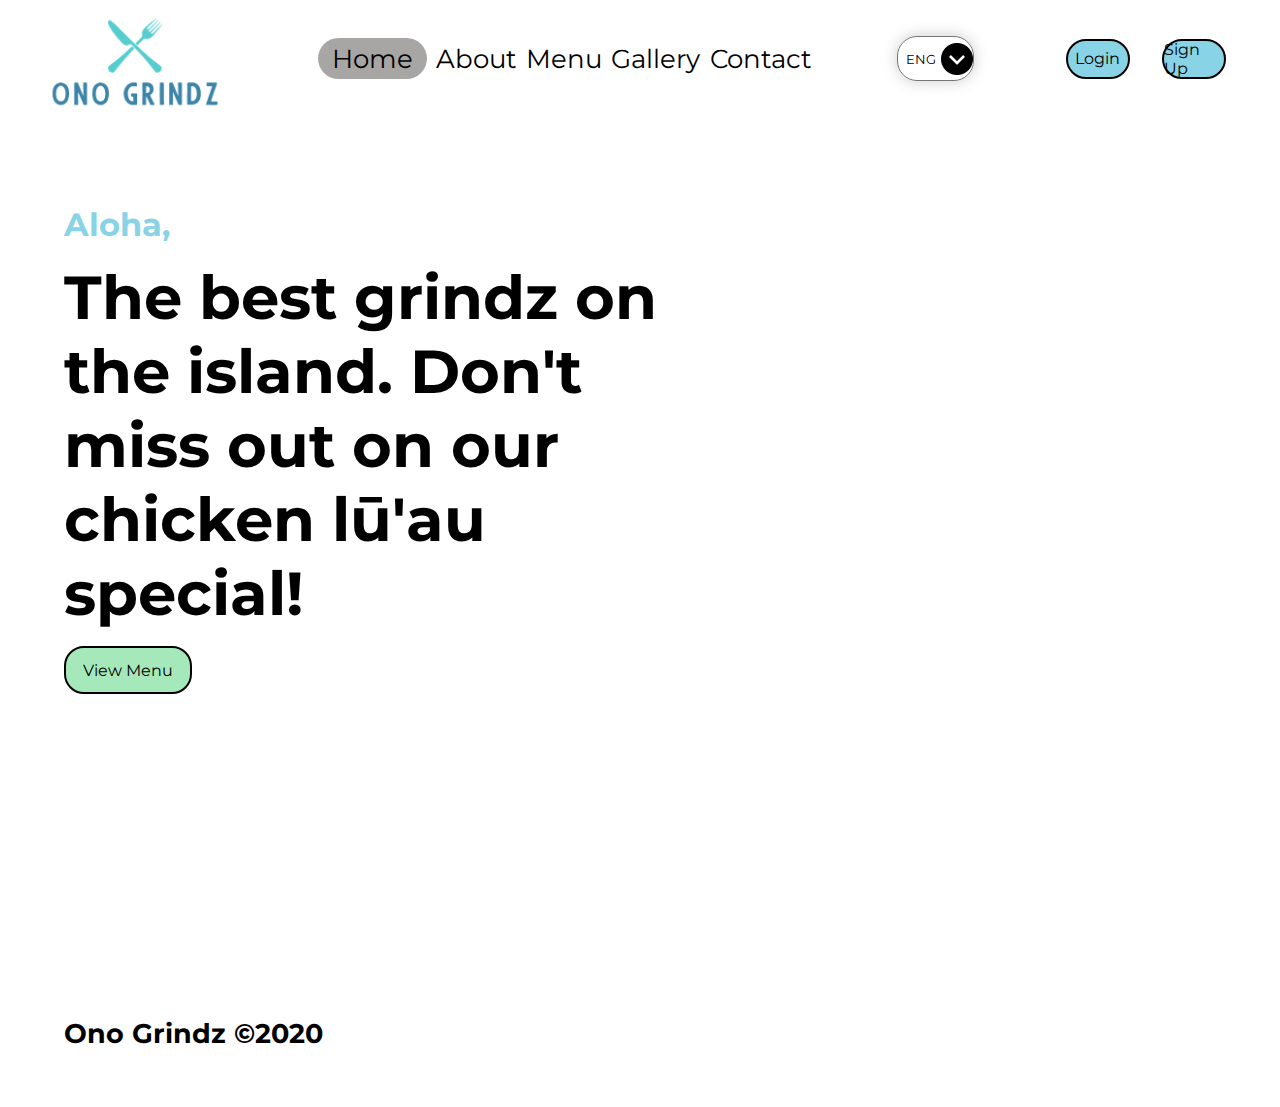
<file: src/index.html>
<!DOCTYPE html>
<html lang="en">
<head>
    <meta charset="UTF-8">
    <meta name="viewport" content="width=device-width, initial-scale=1.0">
    <title></title>
    <link rel="stylesheet" href="./styles/style.css">
    <style>
        @import url('https://fonts.googleapis.com/css2?family=Montserrat:wght@300&display=swap');
    </style>
    <script src="https://ajax.googleapis.com/ajax/libs/jquery/3.5.1/jquery.min.js"></script>
    <script>
        $(document).prop("title", "Ono Grindz | Home");
    </script>
</head>

<body>
    <header>
        <nav class="nav">
            <img src="/img/logo.png" alt="logo-img" class="logo">
            <ul class="nav-list">
                <li class="active nav-list-item home-btn"><a href="./index.js">Home</a></li>
                <li class="nav-list-item about-btn"><a href="./sub-pages/about.html">About</a></li>
                <li class="nav-list-item menu-btn"><a href="./sub-pages/menu.html">Menu</a></li>
                <li class="nav-list-item gallery-btn"><a href="./sub-pages/gallery.html">Gallery</a></li>
                <li class="nav-list-item contact-btn"><a href="./sub-pages/contact.html">Contact</a></li>
            </ul>
            <select name="language-select" id="language-select">
                <option value="ENG" selected>ENG</option>
                <option value="POR">POR</option>
                <option value="HAW">HAW</option>
            </select>
            <div class="login-list">
                <div class="login-btn button">Login</div>
                <div class="signup-btn button">Sign Up</div>
            </div>
        </nav>
    </header>
    
    <main>
        <div class="container">
            <h3 class="container-child aloha-text">Aloha,</h3>
            <h1 class="container-child message-text">The best grindz on the island. Don't miss out on our chicken lū'au special!</h1>
            <button class="button container-child menu-btn">View Menu</button>
        </div>
    </main>

    <footer>
        <h2>Ono Grindz &copy2020</h2>
    </footer>

    <script src="./index.js" type="module"></script>
</body>
</html>
</file>
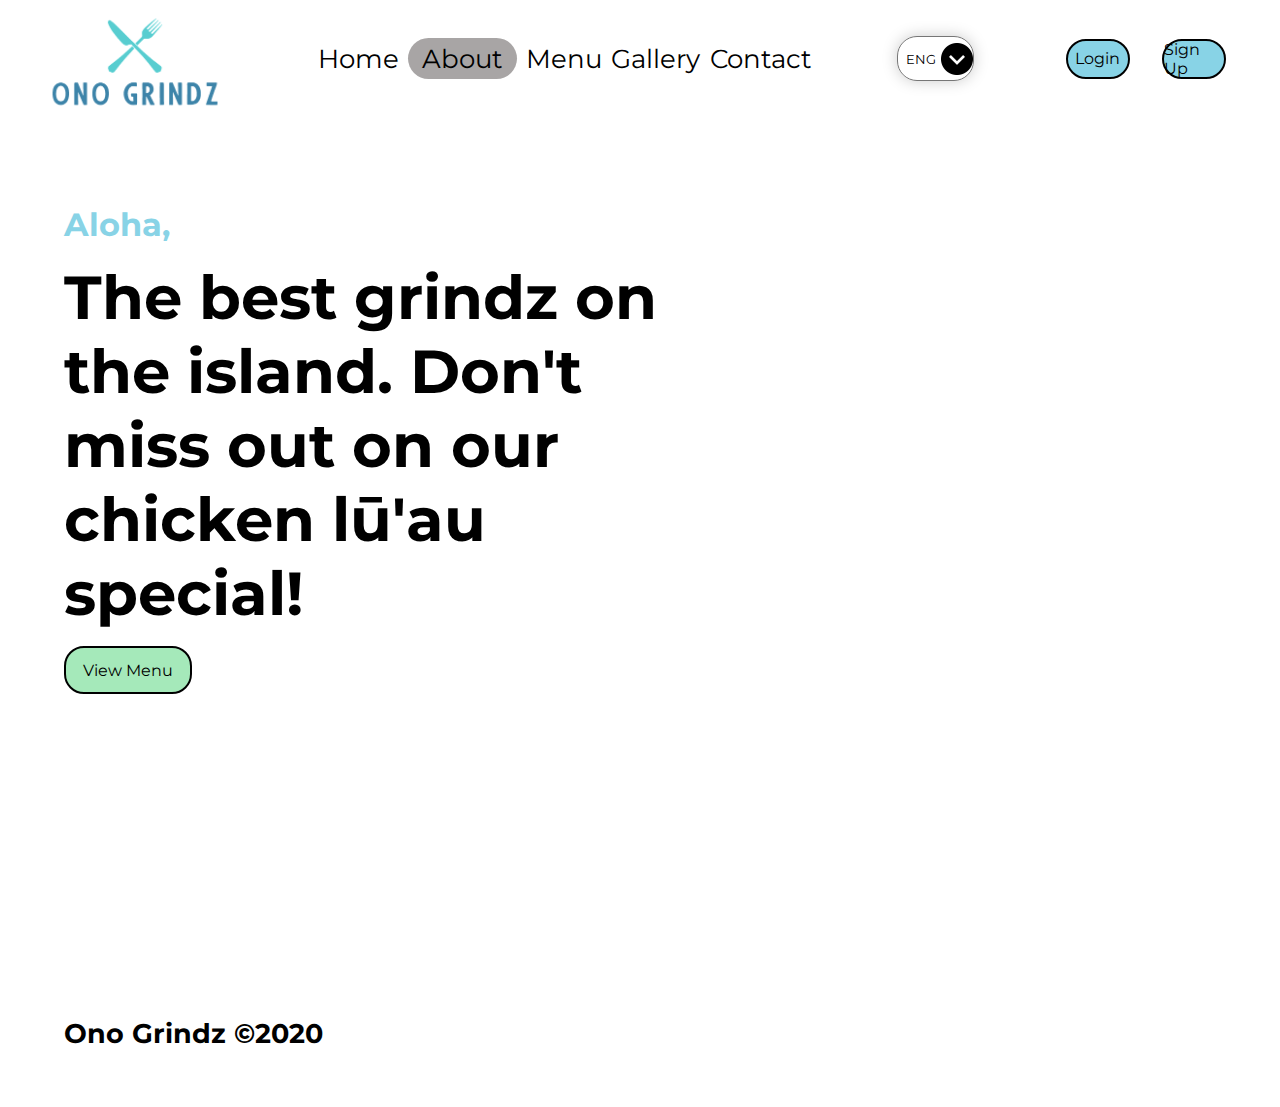
<file: src/sub-pages/about.html>
<!DOCTYPE html>
<html lang="en">
<head>
    <meta charset="UTF-8">
    <meta name="viewport" content="width=device-width, initial-scale=1.0">
    <title></title>
    <link rel="stylesheet" href="../styles/style.css">
    <style>
        @import url('https://fonts.googleapis.com/css2?family=Montserrat:wght@300&display=swap');
    </style>
    <script src="https://ajax.googleapis.com/ajax/libs/jquery/3.5.1/jquery.min.js"></script>
    <script>
        $(document).prop("title", "Ono Grindz | About");
        //$(function() {
        //    $("#header").load("../header.html");
        //    $("#footer").load("../footer.html");
        //});
    </script>
</head>

<body>
    <header>
        <nav class="nav">
            <img src="/img/logo.png" alt="logo-img" class="logo">
            <ul class="nav-list">
                <li class="nav-list-item home-btn"><a href="../index.html">Home</a></li>
                <li class="active nav-list-item about-btn"><a href="./about.html">About</a></li>
                <li class="nav-list-item menu-btn"><a href="./menu.html">Menu</a></li>
                <li class="nav-list-item gallery-btn"><a href="./gallery.html">Gallery</a></li>
                <li class="nav-list-item contact-btn"><a href="./contact.html">Contact</a></li>
            </ul>
            <select name="language-select" id="language-select">
                <option value="english" selected>ENG</option>
                <option value="portuguese">POR</option>
                <option value="hawaiian">HAW</option>
            </select>
            <div class="login-list">
                <div class="login-btn button">Login</div>
                <div class="signup-btn button">Sign Up</div>
            </div>
        </nav>
    </header>
    
    <main>
        <div class="container">
            <h3 class="container-child aloha-text">Aloha,</h3>
            <h1 class="container-child message-text">The best grindz on the island. Don't miss out on our chicken lū'au special!</h1>
            <button class="button container-child menu-btn">View Menu</button>
        </div>
    </main>

    <footer>
        <h2>Ono Grindz &copy2020</h2>
    </footer>

    <script src="../index.js"></script>
</body>
</html>
</file>
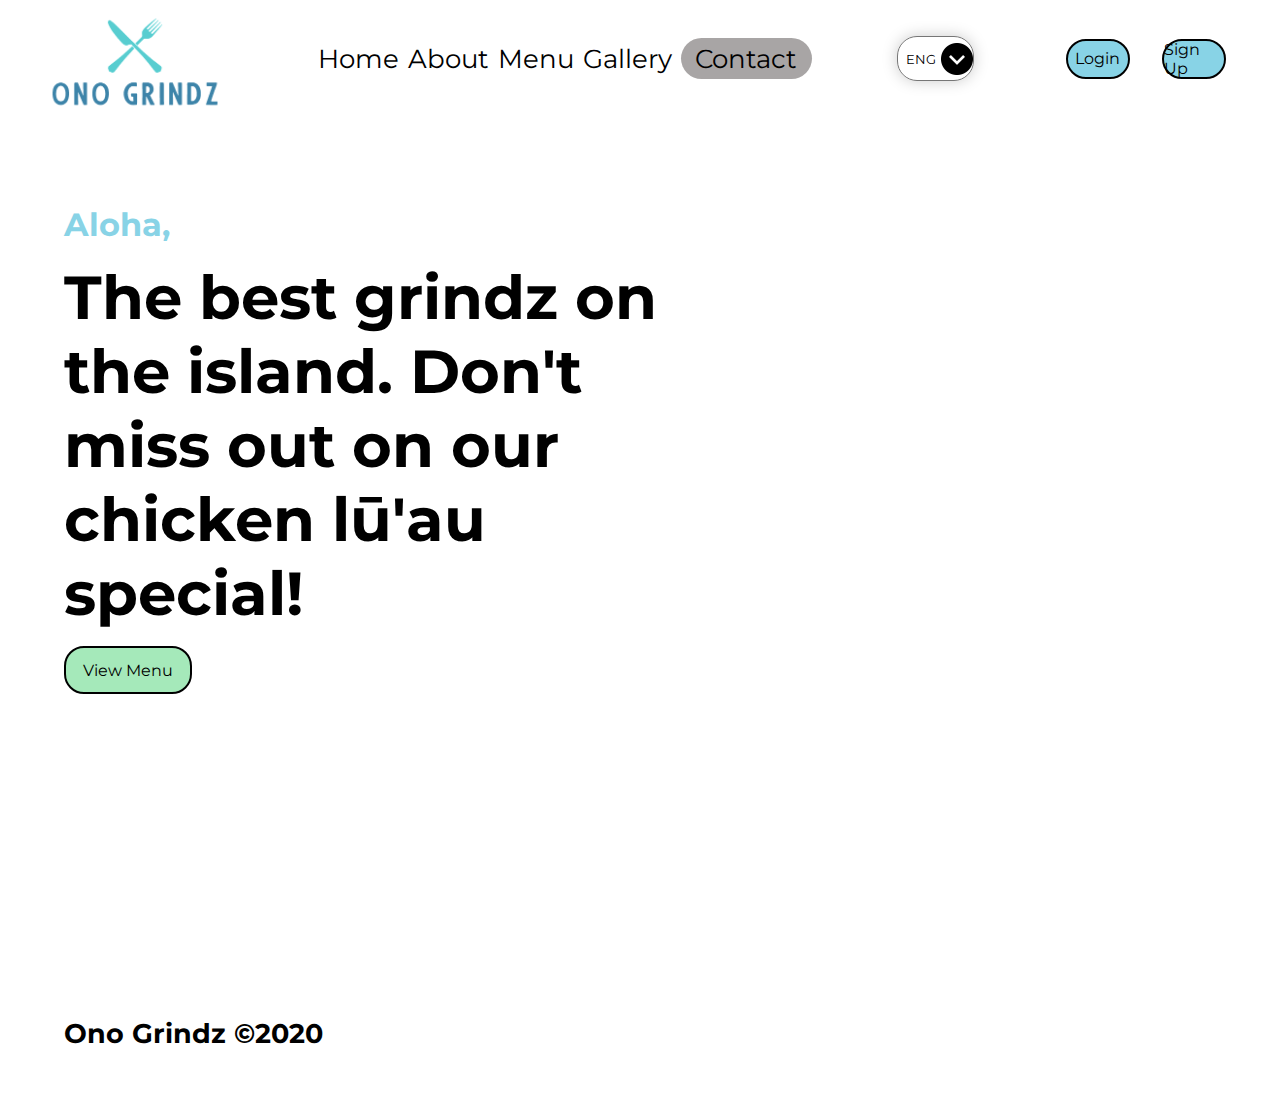
<file: src/sub-pages/contact.html>
<!DOCTYPE html>
<html lang="en">
<head>
    <meta charset="UTF-8">
    <meta name="viewport" content="width=device-width, initial-scale=1.0">
    <title></title>
    <link rel="stylesheet" href="../styles/style.css">
    <style>
        @import url('https://fonts.googleapis.com/css2?family=Montserrat:wght@300&display=swap');
    </style>
    <script src="https://ajax.googleapis.com/ajax/libs/jquery/3.5.1/jquery.min.js"></script>
    <script>
        $(document).prop("title", "Ono Grindz | Contact");
        //$(function() {
        //    $("#header").load("../header.html");
        //    $("#footer").load("../footer.html");
        //});
    </script>
</head>

<body>
    <header>
        <nav class="nav">
            <img src="/img/logo.png" alt="logo-img" class="logo">
            <ul class="nav-list">
                <li class="nav-list-item home-btn"><a href="../index.html">Home</a></li>
                <li class="nav-list-item about-btn"><a href="./about.html">About</a></li>
                <li class="nav-list-item menu-btn"><a href="./menu.html">Menu</a></li>
                <li class="nav-list-item gallery-btn"><a href="./gallery.html">Gallery</a></li>
                <li class="active nav-list-item contact-btn"><a href="./contact.html">Contact</a></li>
            </ul>
            <select name="language-select" id="language-select">
                <option value="english" selected>ENG</option>
                <option value="portuguese">POR</option>
                <option value="hawaiian">HAW</option>
            </select>
            <div class="login-list">
                <div class="login-btn button">Login</div>
                <div class="signup-btn button">Sign Up</div>
            </div>
        </nav>
    </header>
    
    <main>
        <div class="container">
            <h3 class="container-child aloha-text">Aloha,</h3>
            <h1 class="container-child message-text">The best grindz on the island. Don't miss out on our chicken lū'au special!</h1>
            <button class="button container-child menu-btn">View Menu</button>
        </div>
    </main>

    <footer>
        <h2>Ono Grindz &copy2020</h2>
    </footer>

    <script src="../index.js"></script>
</body>
</html>
</file>
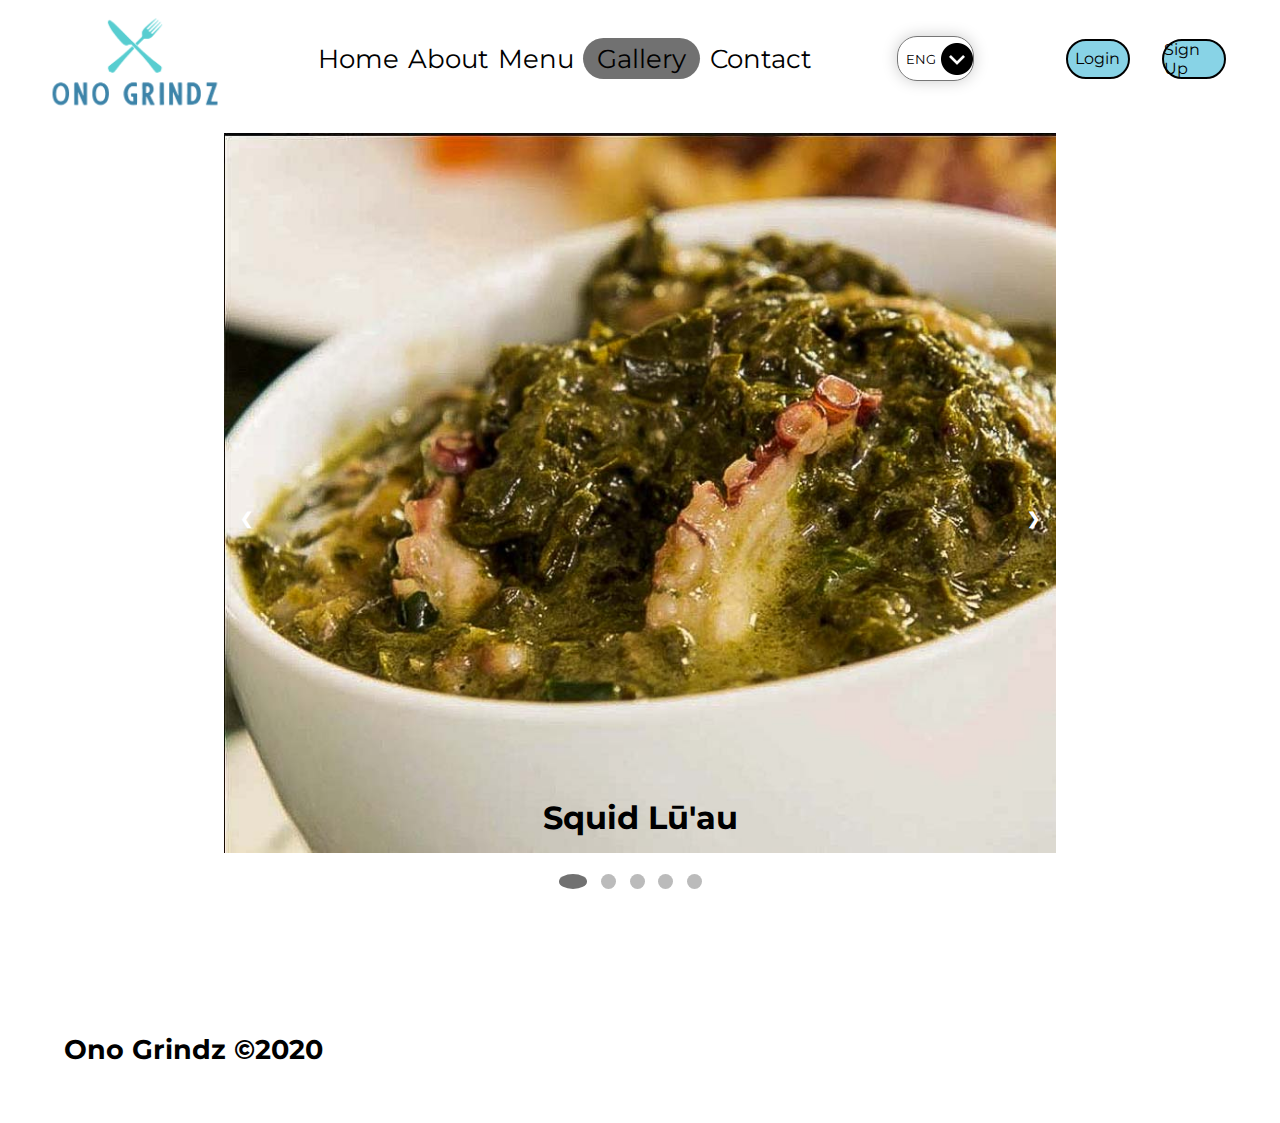
<file: src/sub-pages/gallery.html>
<!DOCTYPE html>
<html lang="en">
<head>
    <meta charset="UTF-8">
    <meta name="viewport" content="width=device-width, initial-scale=1.0">
    <title></title>
    <link rel="stylesheet" href="../styles/style.css">
    <link rel="stylesheet" href="../styles/gallery.css">
    <style>
        @import url('https://fonts.googleapis.com/css2?family=Montserrat:wght@300&display=swap');
    </style>
    <script src="https://ajax.googleapis.com/ajax/libs/jquery/3.5.1/jquery.min.js"></script>
    <script>
        $(document).prop("title", "Ono Grindz | Gallery");
        //$(function() {
        //    $("#header").load("../header.html");
        //    $("#footer").load("../footer.html");
        //});
    </script>
</head>

<body>
    <header>
        <nav class="nav">
            <img src="/img/logo.png" alt="logo-img" class="logo">
            <ul class="nav-list">
                <li class="nav-list-item home-btn"><a href="../index.html">Home</a></li>
                <li class="nav-list-item about-btn"><a href="./about.html">About</a></li>
                <li class="nav-list-item menu-btn"><a href="./menu.html">Menu</a></li>
                <li class="active nav-list-item gallery-btn"><a href="./gallery.html">Gallery</a></li>
                <li class="nav-list-item contact-btn"><a href="./contact.html">Contact</a></li>
            </ul>
            <select name="language-select" id="language-select">
                <option value="english" selected>ENG</option>
                <option value="portuguese">POR</option>
                <option value="hawaiian">HAW</option>
            </select>
            <div class="login-list">
                <div class="login-btn button">Login</div>
                <div class="signup-btn button">Sign Up</div>
            </div>
        </nav>
    </header>
    
    <main>
        <!-- SLIDER -->
        <div class="slides-container">
            <div class="slides">
                <div class="slide fade">
                    <img class="slide-img" src="/img/squid-luau.jpg" alt="">
                    <div class="text">Squid Lū'au</div>
                </div>
                <div class="slide fade">
                    <img class="slide-img" src="/img/kalua-pig.jpg" alt="">
                    <div class="text">Kalua Pig</div>
                </div>
                <div class="slide fade">
                    <img class="slide-img" src="/img/laulau.jpg" alt="">
                    <div class="text">Laulau</div>
                </div>
                <div class="slide fade">
                    <img class="slide-img" src="/img/lomi-salmon.jpg" alt="">
                    <div class="text">Lomi Salmon</div>
                </div>
                <div class="slide fade">
                    <img class="slide-img" src="/img/poi.jpg" alt="">
                    <div class="text">Poi</div>
                </div>
            </div>

            <!-- previous and next buttons -->
            <div class="prev-btn" id="-1">&#10094;</div>
            <div class="next-btn" id="1">&#10095;</div>

            <div class="dots">
                <span class="dot" id="1"></span>
                <span class="dot" id="2"></span>
                <span class="dot" id="3"></span>
                <span class="dot" id="4"></span>
                <span class="dot" id="5"></span>
            </div>
        </div>

    </main>

    <footer>
        <h2>Ono Grindz &copy2020</h2>
    </footer>

    <script src="../index.js"></script>
    <script src="../scripts/gallery.js"></script>
</body>
</html>
</file>
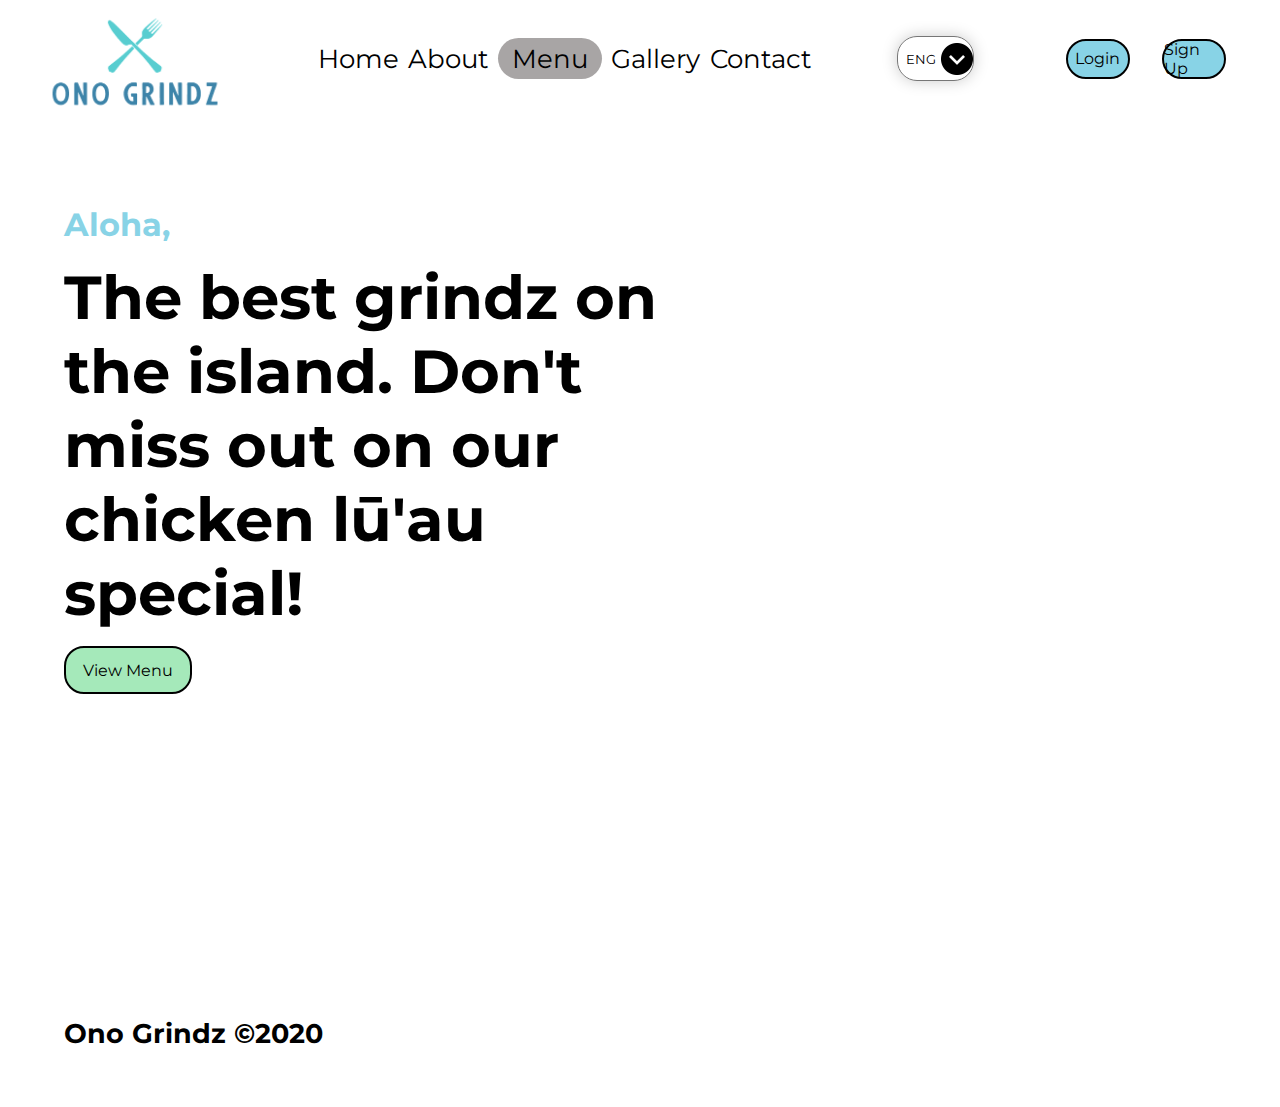
<file: src/sub-pages/menu.html>
<!DOCTYPE html>
<html lang="en">
<head>
    <meta charset="UTF-8">
    <meta name="viewport" content="width=device-width, initial-scale=1.0">
    <title></title>
    <link rel="stylesheet" href="../styles/style.css">
    <style>
        @import url('https://fonts.googleapis.com/css2?family=Montserrat:wght@300&display=swap');
    </style>
    <script src="https://ajax.googleapis.com/ajax/libs/jquery/3.5.1/jquery.min.js"></script>
    <script>
        $(document).prop("title", "Ono Grindz | Menu");
        //$(function() {
        //    $("#header").load("../header.html");
        //    $("#footer").load("../footer.html");
        //});
    </script>
</head>

<body>
    <header>
        <nav class="nav">
            <img src="/img/logo.png" alt="logo-img" class="logo">
            <ul class="nav-list">
                <li class="nav-list-item home-btn"><a href="../index.html">Home</a></li>
                <li class="nav-list-item about-btn"><a href="./about.html">About</a></li>
                <li class="active nav-list-item menu-btn"><a href="./menu.html">Menu</a></li>
                <li class="nav-list-item gallery-btn"><a href="./gallery.html">Gallery</a></li>
                <li class="nav-list-item contact-btn"><a href="./contact.html">Contact</a></li>
            </ul>
            <select name="language-select" id="language-select">
                <option value="english" selected>ENG</option>
                <option value="portuguese">POR</option>
                <option value="hawaiian">HAW</option>
            </select>
            <div class="login-list">
                <div class="login-btn button">Login</div>
                <div class="signup-btn button">Sign Up</div>
            </div>
        </nav>
    </header>
    
    <main>
        <div class="container">
            <h3 class="container-child aloha-text">Aloha,</h3>
            <h1 class="container-child message-text">The best grindz on the island. Don't miss out on our chicken lū'au special!</h1>
            <button class="button container-child menu-btn">View Menu</button>
        </div>
    </main>

    <footer>
        <h2>Ono Grindz &copy2020</h2>
    </footer>

    <script src="../index.js"></script>
</body>
</html>
</file>
<file: src/styles/style.css>
/* <------- GENERAL STYLES --------> */
* {
  margin: 0;
  padding: 0;
  box-sizing: border-box;
  font-family: "Montserrat", sans-serif;
}
h1 {
  font-size: 3.8rem;
}
h2 {
  font-size: 1.7rem;
}
h3 {
  font-size: 2rem;
}
h4 {
  font-size: 1.3rem;
}

:root {
  --select-border: #777;
  --select-focus: blue;
  --select-arrow: var(--select-border);
}

/* <------- HEADER STYLES --------> */
.nav {
  width: 100vw;
  height: 13vh;
  display: flex;
  justify-content: space-around;
  align-items: center;
}
.logo {
  height: 13vh;
  width: auto;
  margin-top: 0.5rem;
  cursor: pointer;
}
.active {
  background: rgb(168, 165, 165);
  color: white;
  padding: 0.3rem 0.9rem;
  border-radius: 2rem;
}
.nav-list {
  width: 40vw;
  display: flex;
  justify-content: space-evenly;
  align-items: center;
}
.nav-list li {
  font-size: 1.6rem;
  list-style: none;
  cursor: pointer;
}
.nav-list li a {
  text-decoration: none;
  color: black;
}
#language-select {
  appearance: none;
  -webkit-appearance: none;
  -moz-appearance: none;
  background-image: url(/img/down-arrow.png);
  background-repeat: no-repeat;
  background-position: center right;
  outline: none;
  background-color: transparent;
  padding: 0.5rem;
  cursor: pointer;
  height: 5vh;
  width: 6vw;
  border-radius: 20px;
  -webkit-box-shadow: 0 0 15px #ccc;
  box-shadow: 0 0 15px #ccc;
}

main {
  height: 100vh;
}
.container {
  width: 60vw;
  padding: 5rem 4rem;
  display: flex;
  flex-direction: column;
  align-items: flex-start;
}
.container-child {
  margin: 0.5rem 0rem;
}
.button {
  cursor: pointer;
  outline: none;
  font-size: 1rem;
  background: rgb(165, 233, 186);
  width: 8rem;
  height: 3rem;
  border: 2px solid black;
  border-radius: 20px;
  display: flex;
  justify-content: center;
  align-items: center;
}
/* .menu-btn {
  margin-top: 2.5rem;
} */
.aloha-text {
  color: rgb(136, 211, 230);
}

.login-list {
  width: 15vw;
  display: flex;
  justify-content: space-between;
  align-items: center;
}
.login-list > * {
  cursor: pointer;
  margin: 0 1rem;
  height: 2.5rem;
  background: rgb(136, 211, 230);
}

footer {
  width: 100vw;
  height: 10vh;
}
footer h2 {
  padding: 0rem 4rem;
}
</file>
<file: src/styles/gallery.css>
.slide-img {
  width: 65vw;
  height: 80vh;
}

.slides-container {
  width: 65vw;
  height: 80vh;
  margin: auto;
  margin-top: 1rem;
  position: relative;
}

.slide {
  display: none;
}

.prev-btn,
.next-btn {
  cursor: pointer;
  position: absolute;
  top: 50%;
  width: auto;
  color: white;
  font-size: 16px;
  font-weight: bold;
  padding: 16px;
  user-select: none;
}
.next-btn {
  right: 0;
}
.prev-btn:hover,
.next-btn:hover {
  background: rgba(0, 0, 0, 0.8);
}

.text {
  position: absolute;
  bottom: 1rem;
  width: 100%;
  text-align: center;
  font-weight: bold;
  font-size: 2rem;
}

.dots {
  position: absolute;
  right: 42%;
  bottom: -2.5rem;
}
.dot {
  cursor: pointer;
  margin: 0 0.3rem;
  background-color: #bbb;
  border-radius: 50%;
  display: inline-block;
  transition: background-color 0.6s ease;
  height: 15px;
  width: 15px;
}
.active,
.dot:hover {
  background-color: #717171;
}
</file>
